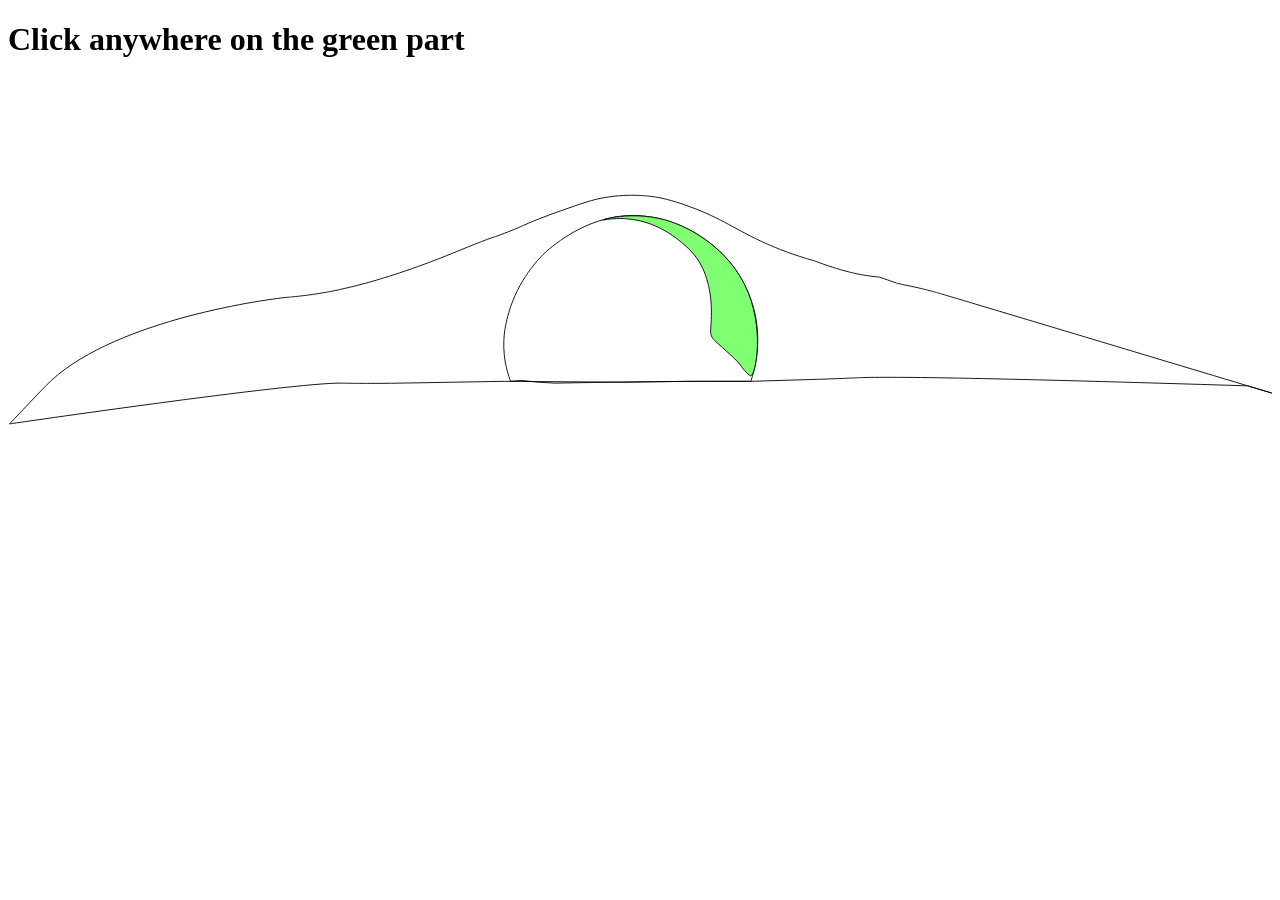
<file: Adobe Illustrator/index.html>
<!DOCTYPE html>
<html>
<head>
	<meta charset="utf-8">
	<meta name="viewport" content="width=device-width, initial-scale=1">
	<title>Jade Belt Bridge Adobe Illustrator</title>
	<h1>Click anywhere on the green part</h1>
</head>
<body>
<?xml version="1.0" encoding="UTF-8"?>
<svg xmlns="http://www.w3.org/2000/svg" viewBox="0 0 1394.78 500">
  <defs>
    <style>
      .cls-1 {
        fill: #80ff73;
      }

      .cls-1, .cls-2 {
        stroke: #000;
        stroke-miterlimit: 10;
      }

      .cls-2 {
        fill: none;
      }
    </style>
  </defs>
  <g id="Layer_2" data-name="Layer 2">
    <path class="cls-2" d="M41.64,337.5c67.79-69.74,234.14-94.8,269.12-97.94,3.96-.36,18.89-1.57,38.88-5.06,6.4-1.12,21.18-3.85,44-10,6.7-1.81,38.62-10.52,81-27,23.68-9.21,44.56-18.48,61-24,1.87-.63,9.25-3.08,19-7,7.01-2.82,12.03-5.11,14-6,14.97-6.75,30.89-12.41,41-16,23.77-8.45,35.65-12.67,50-15,27.59-4.48,49.21-1.34,57,0,4.37,.75,14.67,2.71,33.5,9.5,38.65,13.93,52.3,26.24,86.5,41.5,11.84,5.28,29.8,12.55,53,19,5.17,1.98,11.96,4.44,20,7,5.51,1.76,12.47,3.97,21,6,7.75,1.84,18.24,3.87,31,5,13.44,4.7,20,7,20,7,0,0,8.88,1.87,19,4,9.31,1.96,20.26,4.96,23.24,5.79,0,0,.36,.1,.76,.21,6.25,1.74,78.49,23.33,370,111-9-2.67-18-5.33-27-8-278.13-8.67-393.66-10.41-428-9-.87,.04-22.99,1.1-53,2-22.33,.67-44.67,1.33-67,2h-70c-23.33,.33-46.67,.67-70,1-44-.33-88-.67-132-1-38.67,.67-77.33,1.33-116,2-11.89,.2-22.49,.27-31.53,.27-17.94,0-31.05-.24-32.47-.27-52.6-.85-365.97,44.99-366,45,0,0,34.83-36.68,40-42Z"/>
    <path class="cls-2" d="M688.64,149.5c-52.98,.15-93.87,38.95-97,42-6.29,6.13-28.56,28.93-39,65-2.66,9.19-7.23,25.58-5,47,1.28,12.28,4.37,22.2,7,29,4-.33,8-.67,12-1,6.33,.67,12.67,1.33,19,2,6,.33,12,.67,18,1,18.92-.39,37.92-.72,57-1,36.28-.53,72.28-.86,108-1h51c4.25-12.32,13.18-43.65,3-81-7.63-27.98-22.55-46.7-30-55-2.76-3.07-13.19-14.41-30-25-23.34-14.71-44.56-18.88-51-20-2.26-.39-12.01-2.03-23-2Z"/>
  </g>
  <g id="Layer_3" data-name="Layer 3">
    <path class="cls-1" d="M819.64,326.5c5.12-.56,16.62-53.87-7-101-13.05-26.05-32.25-41.07-40-47-23.76-18.19-46.51-23.92-51-25-35.27-8.49-65.04,.44-65,1,.03,.43,17.84-4.46,41,1,23.98,5.65,40.25,19.24,47,25,5.59,4.77,12.13,10.45,18,20,6.06,9.86,8.5,19.15,10,25,.52,2.04,2.21,8.89,3,18,1.05,12.12,.23,24.83,0,28-.36,5.04-.65,6.42,0,9,1.32,5.24,4.47,7.32,13,15,10.62,9.57,17.39,15.66,21,21,.38,.56,2.1,3.14,5,6,2.77,2.73,4.15,4.09,5,4Z"/>
  </g>
</svg>

<div id="textbox"> 
</div>
<script src= "script.js"></script>

</body>
</html>
</file>
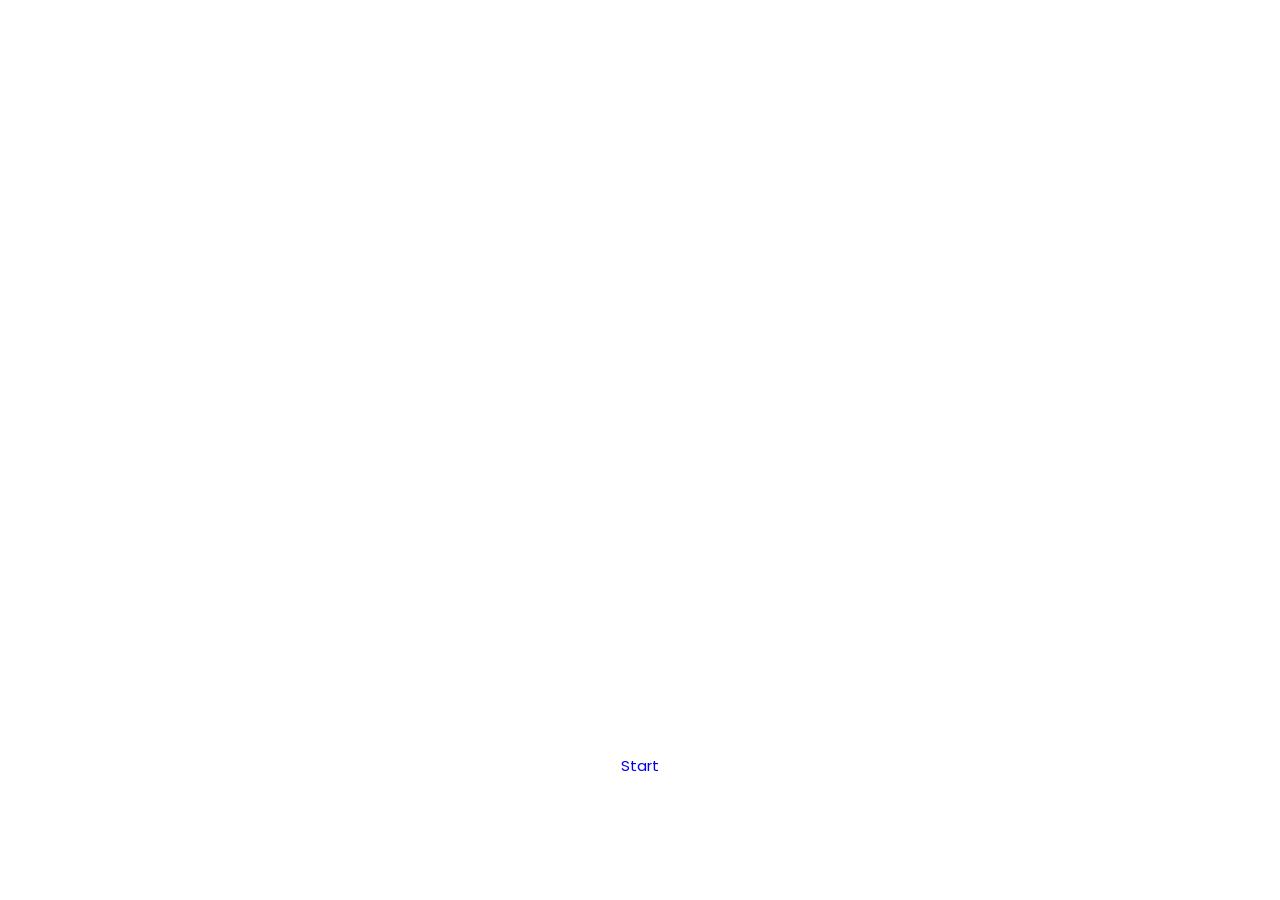
<file: Boredom to Adventure/index.html>
<!--Index Pagex -->
<!DOCTYPE html>
<html>
<head>
    <meta charset="UTF-8">
    <meta http-equiv="X-UA-Compatible" content="IE=edge">
    <meta name="viewport" content="width=device-width, initial-scale=1.0">
    <title>Background Video</title>
    <link href="style.css" rel="stylesheet">
</head>
<body>
    <!--Container div -->
    <div class="container">
        <section id="start-page">
            <audio autoplay loop>
                <source src="audio/bgsound.mp3">
                
            </audio>
            <!--back ground video-->
            <div class="video-container">
                <video id="background-video" autoplay muted loop>
                    <source src="video/titlepanel.mp4" type="video/mp4">
                    
                </video>
            </div>
            <!--Content-->
            <div class="content">
                <h1 >BOREDOM TO ADVENTURE: <br> A CHOOSE-YOUR-OWN JOURNEY THROUGH TIME</h1>
            </div>
            <!--Start button-->
            <div class="button">
                <a id="start-button" href="warm-up.html" class="name button">Start</a>
            </div>
        </section>
    </div>
</body>
</html>
</file>
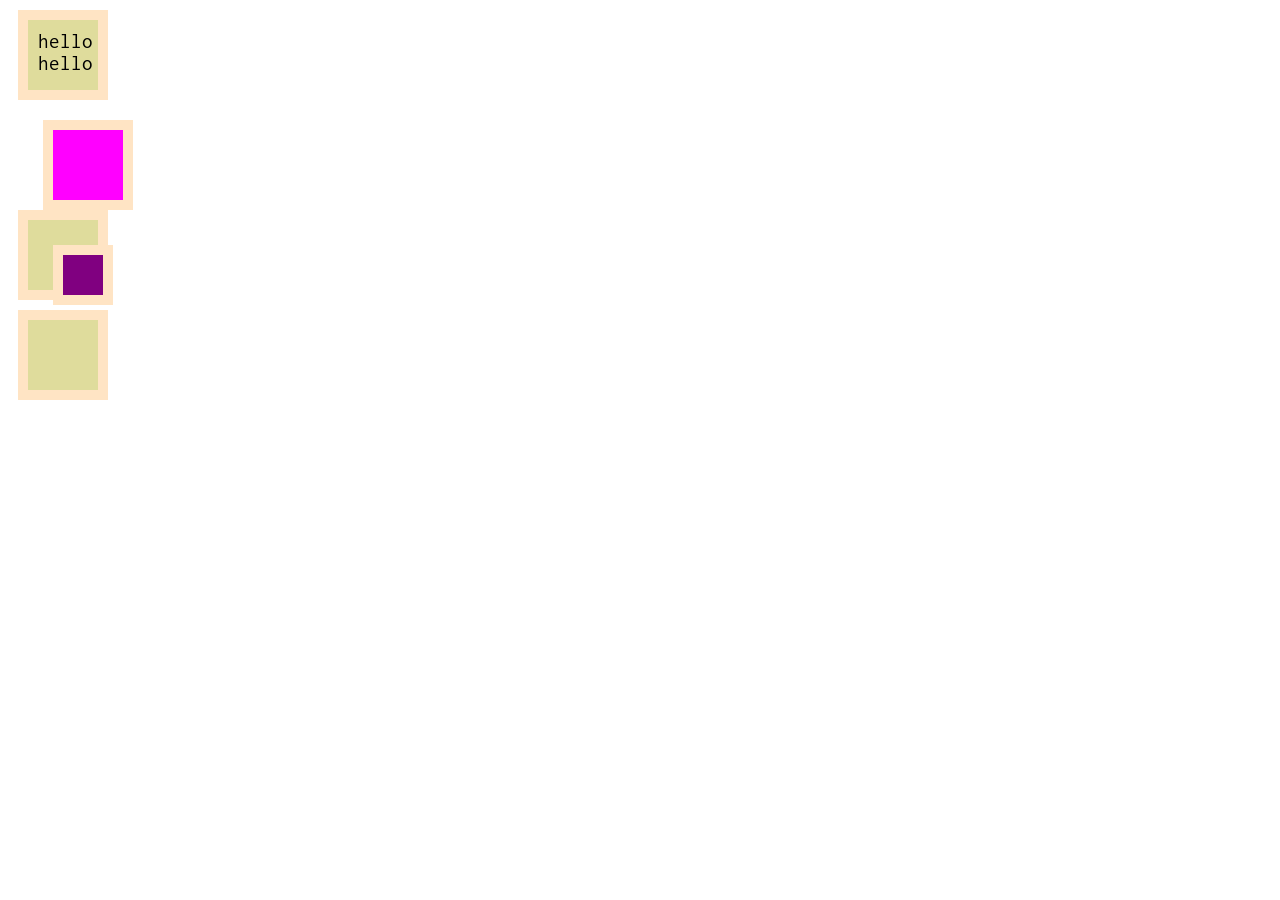
<file: HelloCSS/index.html>
<!DOCTYPE html>
<html lang="en" dir="ltr">
  <head>
    <meta charset="utf-8">
    <title>Hello CSS</title>
    <link rel="stylesheet" href="style.css">
  </head>
  <body>
    <div class="main one">
      hello hello
    </div>
    <div class="main two">
    </div>
    <div class="main five">
      <div class="main three">
      </div>
    </div>
    <div class="main four">
    </div>
  </body>
</html>
</file>
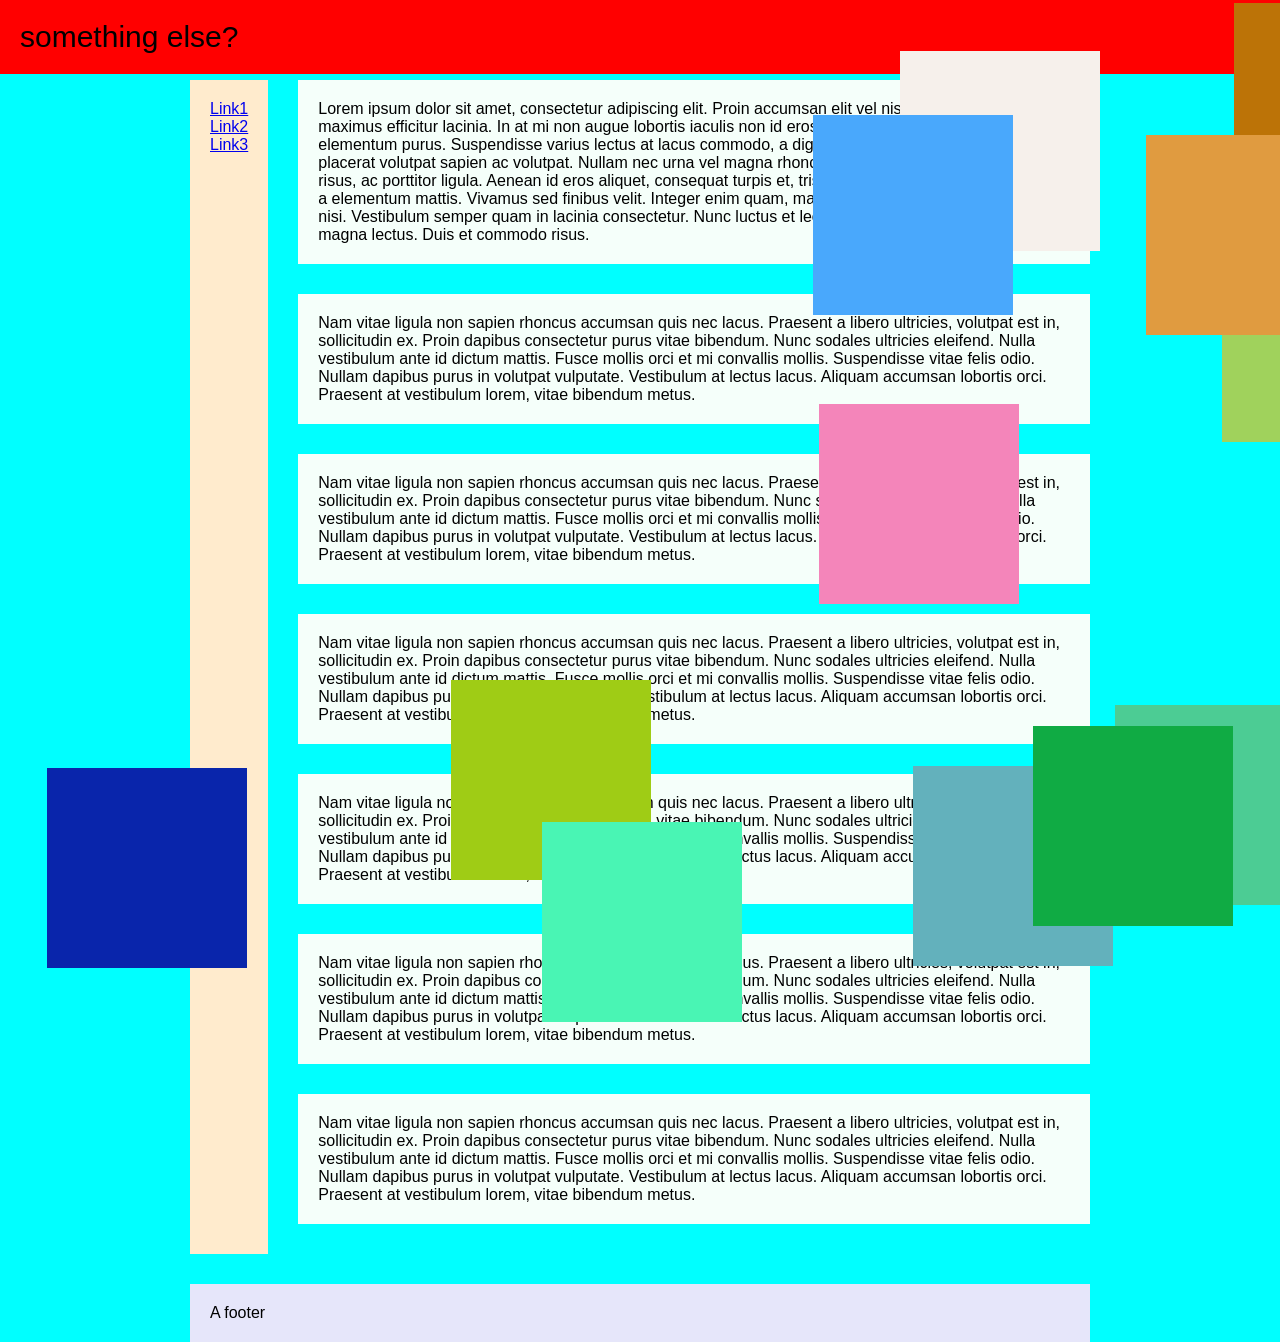
<file: HelloJS/index.html>
<!DOCTYPE html>
<html lang="en" dir="ltr">
  <head>
    <meta charset="utf-8">
    <title>Hello JS</title>
    <link rel="stylesheet" href="style.css">
    <script src="script.js" defer></script>
  </head>
  <body>
    <div id="header" class="header">
      <p>Logo</p>
    </div>
    <div class="wrapper">
      <div class="container">
        <div class="sidebar">
          <ul>
            <li><a id="popup" href="#">Link1</a></li>
            <li><a href="#">Link2</a></li>
            <li><a href="#">Link3</a></li>
          </ul>
        </div>
        <div class="main">
          <div class="section">
            Lorem ipsum dolor sit amet, consectetur adipiscing elit. Proin accumsan elit vel nisl iaculis cursus. Donec maximus efficitur lacinia. In at mi non augue lobortis iaculis non id eros. Nunc at volutpat velit, tincidunt elementum purus. Suspendisse varius lectus at lacus commodo, a dignissim augue mollis. Pellentesque placerat volutpat sapien ac volutpat. Nullam nec urna vel magna rhoncus imperdiet. Ut a consectetur risus, ac porttitor ligula. Aenean id eros aliquet, consequat turpis et, tristique nisl. Vestibulum auctor justo a elementum mattis. Vivamus sed finibus velit. Integer enim quam, maximus ac viverra ut, ornare quis nisi. Vestibulum semper quam in lacinia consectetur. Nunc luctus et lectus sit amet convallis. Fusce eu magna lectus. Duis et commodo risus.
          </div>
          <div class="section">
            Nam vitae ligula non sapien rhoncus accumsan quis nec lacus. Praesent a libero ultricies, volutpat est in, sollicitudin ex. Proin dapibus consectetur purus vitae bibendum. Nunc sodales ultricies eleifend. Nulla vestibulum ante id dictum mattis. Fusce mollis orci et mi convallis mollis. Suspendisse vitae felis odio. Nullam dapibus purus in volutpat vulputate. Vestibulum at lectus lacus. Aliquam accumsan lobortis orci. Praesent at vestibulum lorem, vitae bibendum metus.
          </div>
          <div class="section">
            Nam vitae ligula non sapien rhoncus accumsan quis nec lacus. Praesent a libero ultricies, volutpat est in, sollicitudin ex. Proin dapibus consectetur purus vitae bibendum. Nunc sodales ultricies eleifend. Nulla vestibulum ante id dictum mattis. Fusce mollis orci et mi convallis mollis. Suspendisse vitae felis odio. Nullam dapibus purus in volutpat vulputate. Vestibulum at lectus lacus. Aliquam accumsan lobortis orci. Praesent at vestibulum lorem, vitae bibendum metus.
          </div>
          <div class="section">
            Nam vitae ligula non sapien rhoncus accumsan quis nec lacus. Praesent a libero ultricies, volutpat est in, sollicitudin ex. Proin dapibus consectetur purus vitae bibendum. Nunc sodales ultricies eleifend. Nulla vestibulum ante id dictum mattis. Fusce mollis orci et mi convallis mollis. Suspendisse vitae felis odio. Nullam dapibus purus in volutpat vulputate. Vestibulum at lectus lacus. Aliquam accumsan lobortis orci. Praesent at vestibulum lorem, vitae bibendum metus.
          </div>
          <div class="section">
            Nam vitae ligula non sapien rhoncus accumsan quis nec lacus. Praesent a libero ultricies, volutpat est in, sollicitudin ex. Proin dapibus consectetur purus vitae bibendum. Nunc sodales ultricies eleifend. Nulla vestibulum ante id dictum mattis. Fusce mollis orci et mi convallis mollis. Suspendisse vitae felis odio. Nullam dapibus purus in volutpat vulputate. Vestibulum at lectus lacus. Aliquam accumsan lobortis orci. Praesent at vestibulum lorem, vitae bibendum metus.
          </div>
          <div class="section">
            Nam vitae ligula non sapien rhoncus accumsan quis nec lacus. Praesent a libero ultricies, volutpat est in, sollicitudin ex. Proin dapibus consectetur purus vitae bibendum. Nunc sodales ultricies eleifend. Nulla vestibulum ante id dictum mattis. Fusce mollis orci et mi convallis mollis. Suspendisse vitae felis odio. Nullam dapibus purus in volutpat vulputate. Vestibulum at lectus lacus. Aliquam accumsan lobortis orci. Praesent at vestibulum lorem, vitae bibendum metus.
          </div>
          <div class="section">
            Nam vitae ligula non sapien rhoncus accumsan quis nec lacus. Praesent a libero ultricies, volutpat est in, sollicitudin ex. Proin dapibus consectetur purus vitae bibendum. Nunc sodales ultricies eleifend. Nulla vestibulum ante id dictum mattis. Fusce mollis orci et mi convallis mollis. Suspendisse vitae felis odio. Nullam dapibus purus in volutpat vulputate. Vestibulum at lectus lacus. Aliquam accumsan lobortis orci. Praesent at vestibulum lorem, vitae bibendum metus.
          </div>
        </div>
      </div>
      <div class="footer">
        A footer
      </div>
    </div>
    <div class="overlay">
      Hello!
    </div>
  </body>
</html>
</file>
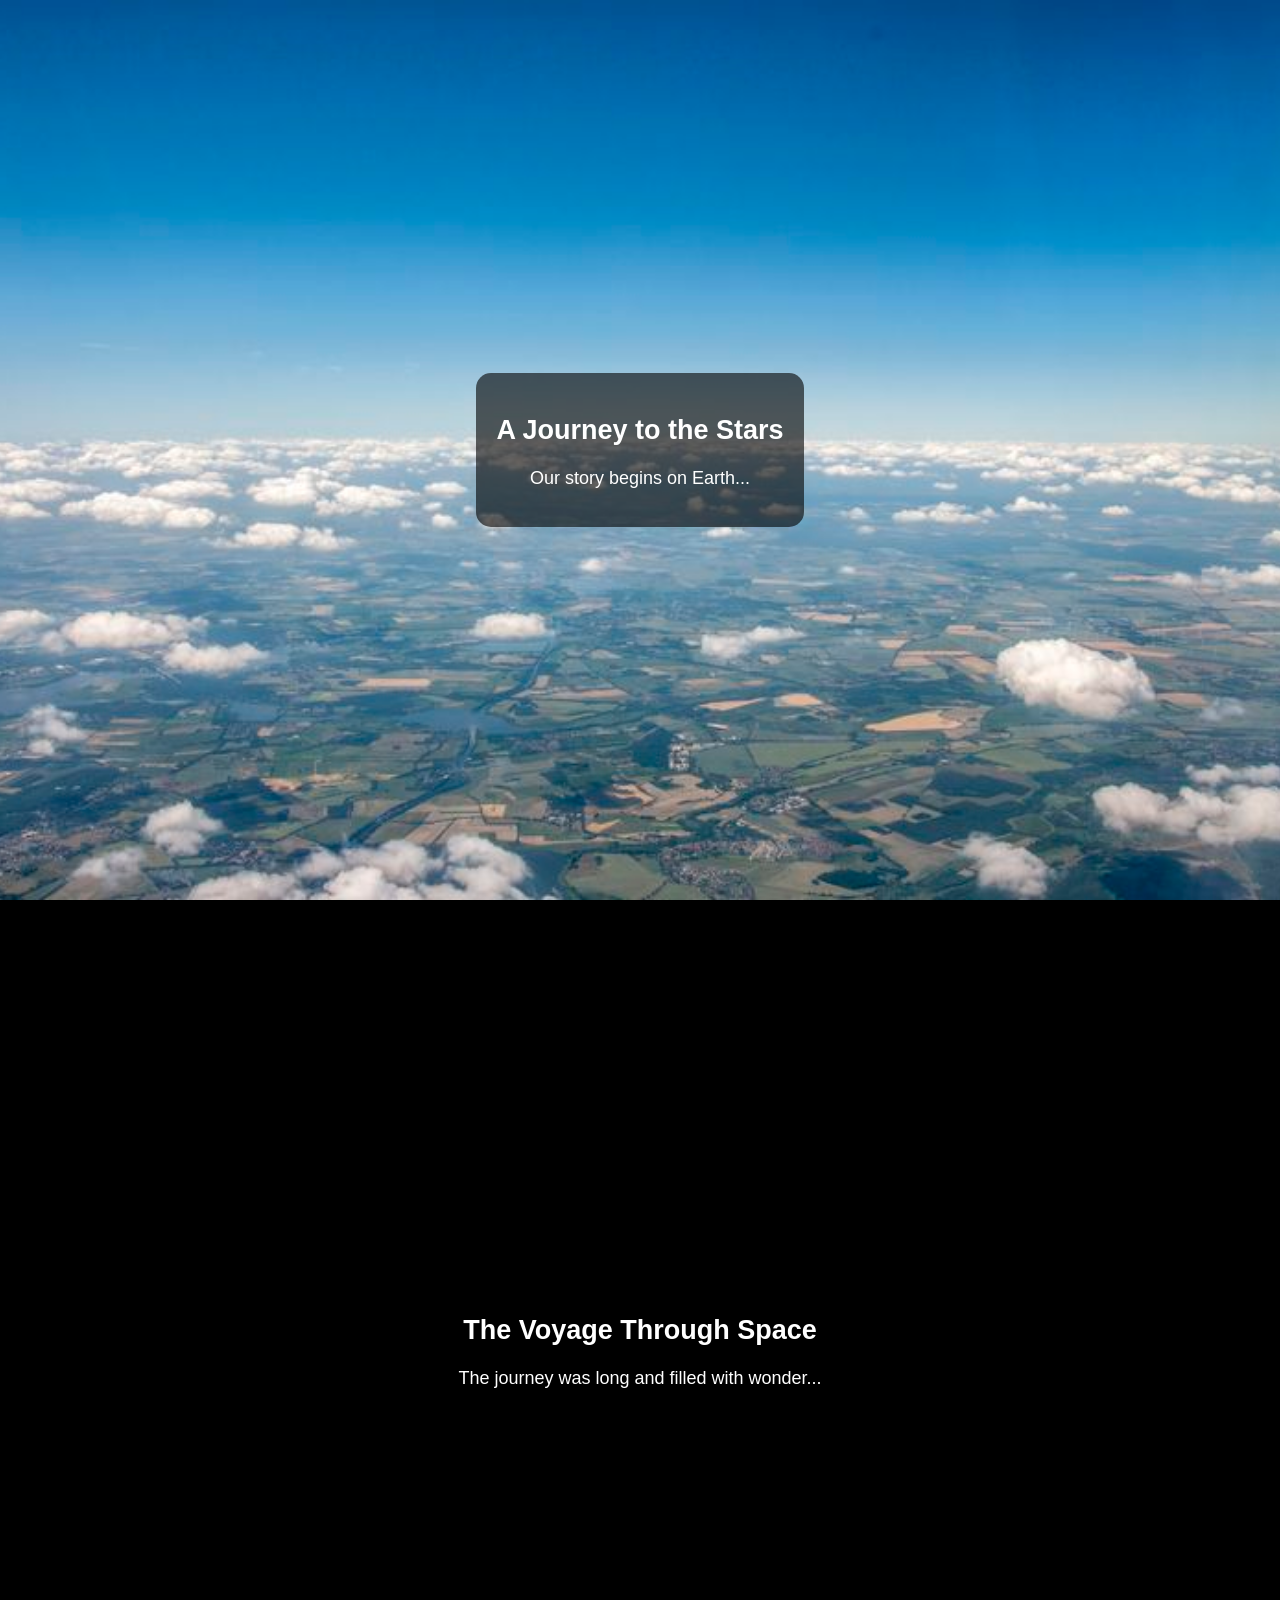
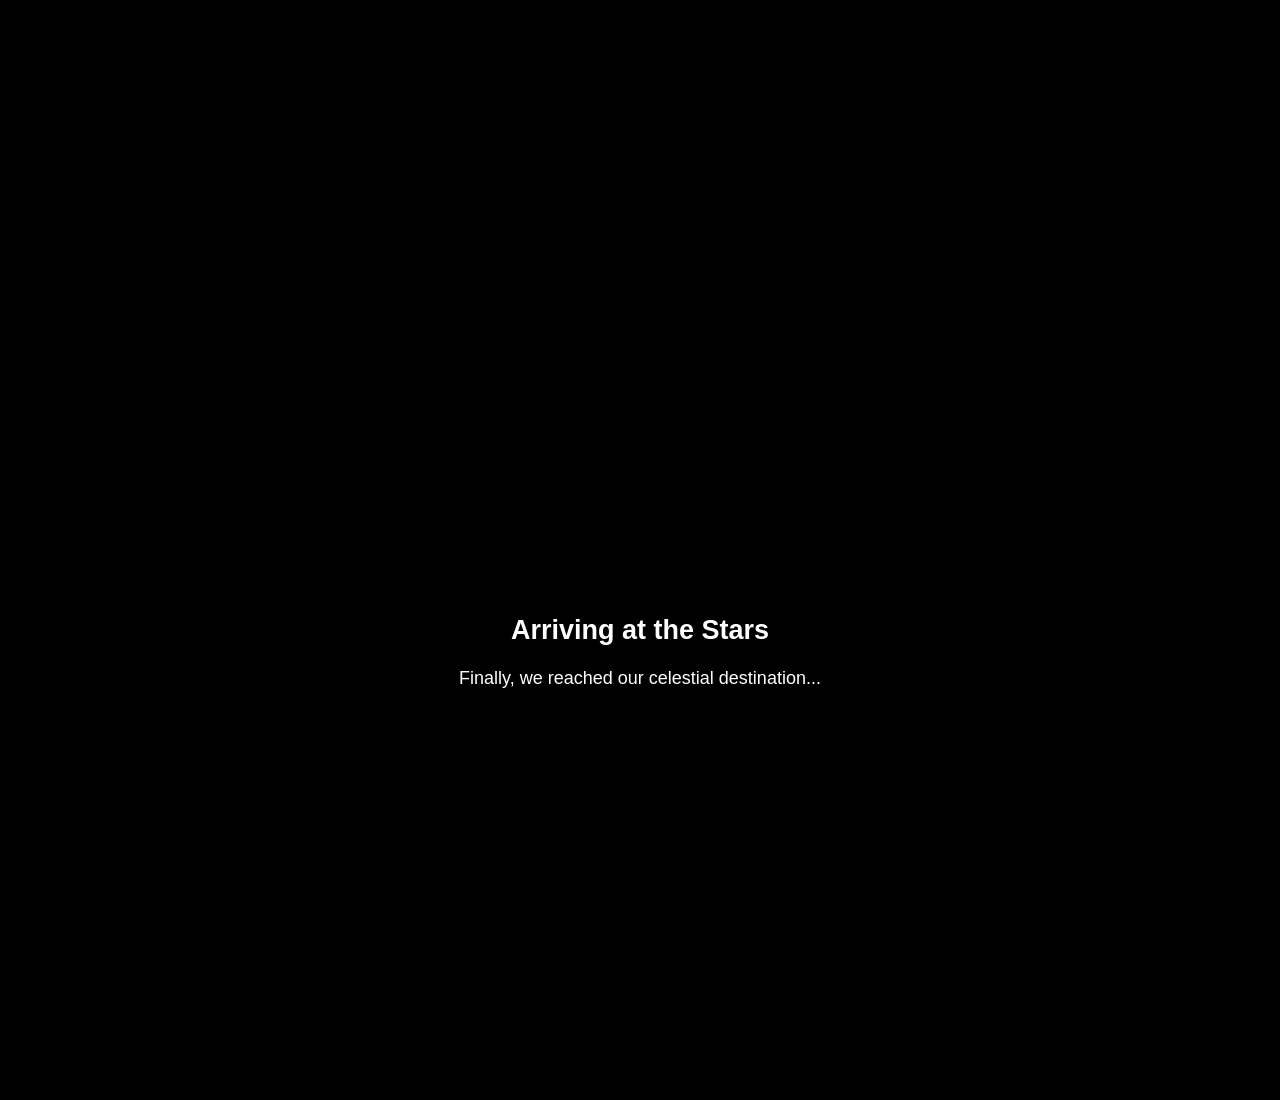
<file: parallax website/index.html>
<!DOCTYPE html>
<html>
<head>
  <link rel="stylesheet" type="text/css" href="style.css">
  <title>A Journey to the Stars</title>
</head>
<body>
  <section id="story-beginning" class="story-part">
    <div class="story-content">
      <h1>A Journey to the Stars</h1>
      <p>Our story begins on Earth...</p>
    </div>
  </section>
  <section id="story-middle" class="story-part">
    <div class="story-content">
      <h2>The Voyage Through Space</h2>
      <p>The journey was long and filled with wonder...</p>
    </div>
  </section>
  <section id="story-end" class="story-part">
    <div class="story-content">
      <h2>Arriving at the Stars</h2>
      <p>Finally, we reached our celestial destination...</p>
    </div>
  </section>
</body>
</html>
</file>
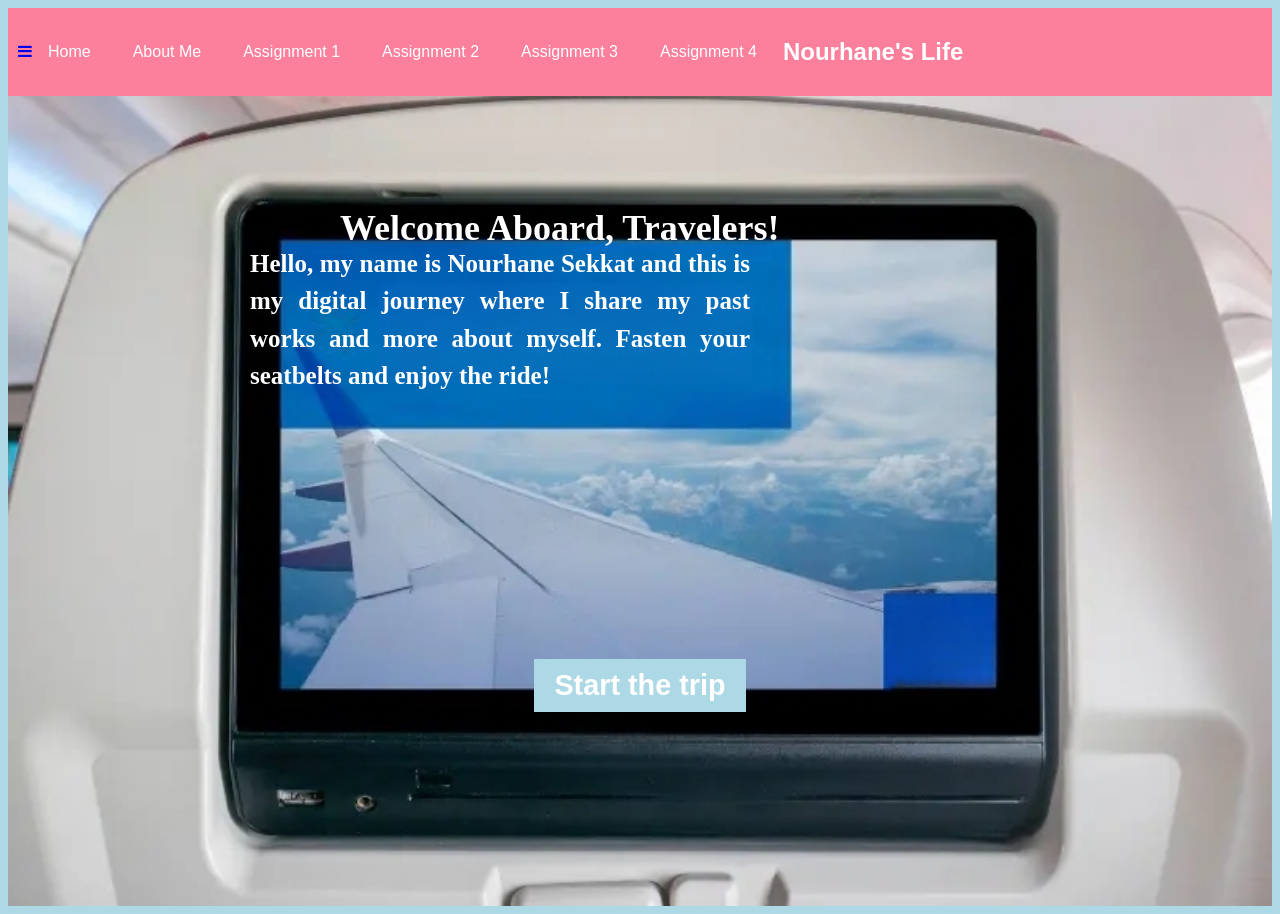
<file: portfolio/index.html>
<!DOCTYPE html>
<html>
<head>
  <title>Nourhane Sekkat's portfolio</title>
  <link rel="stylesheet" type="text/css" href="style.css">
  <meta name="viewport" content="width=device-width, initial-scale=1.0">
  <link rel="stylesheet" href="https://cdnjs.cloudflare.com/ajax/libs/font-awesome/4.7.0/css/font-awesome.min.css">

</head>
<body>
<nav>
  <a href="javascript:void(0);" class="icon" onclick="toggleNav()">
    <i class="fa fa-bars"></i> <!-- This is a hamburger menu icon that triggers the "toggleNav" function when clicked. -->
  </a>
    <ul id="navbar"><!-- Navigation bar -->
      <li><a href="#intro-screen">Home</a></li>
      <li><a href="#about-me">About Me</a></li>
      <li><a href="#assignment1">Assignment 1</a></li><!-- Navigation list -->
      <li><a href="#assignment2">Assignment 2</a></li>
      <li><a href="#assignment3">Assignment 3</a></li>
      <li><a href="#assignment4">Assignment 4</a></li>
    </ul>
    <h1>Nourhane's Life</h1><!-- Page heading -->
  </nav>
  <main>
    <div id="intro-screen"><!-- Main content -->
   <div id="intro-content"><!-- Greeting and introduction text -->
    <h2 style="bottom: 83px; color: white; font-family: Lucida Console;">Welcome Aboard, Travelers!</h2>
    <p style="text-align: justify;font-size: 25px; width: 500px; position:relative; bottom: 160px; right: 140px; color: white; font-family: georgia; ">Hello, my name is Nourhane Sekkat and this is my digital journey where I share my past works and more about myself. Fasten your seatbelts and enjoy the ride!</p>  
    </div>
      <button id="discover-button">Start the trip</button><!-- Button to start the trip -->
    </div>
    <div id="map">
      <div id="plane"></div>
     <div class="destination" id="assignment1">Assignment 1</a></div>
      <div class="destination" id="assignment2">Assignment 2</div>
      <div class="destination" id="assignment3">Assignment 3</div>
      <div class="destination" id="assignment4">Assignment 4</div>
      <div class="destination" id="about-me">About Me</div>
    </div>
    
  </main>
  <script src="https://ajax.googleapis.com/ajax/libs/jquery/1.11.1/jquery.min.js"></script><!-- Includes the jQuery library -->

  <script src="script.js"></script><!-- Links the JavaScript file -->
</body>
</html>
</file>
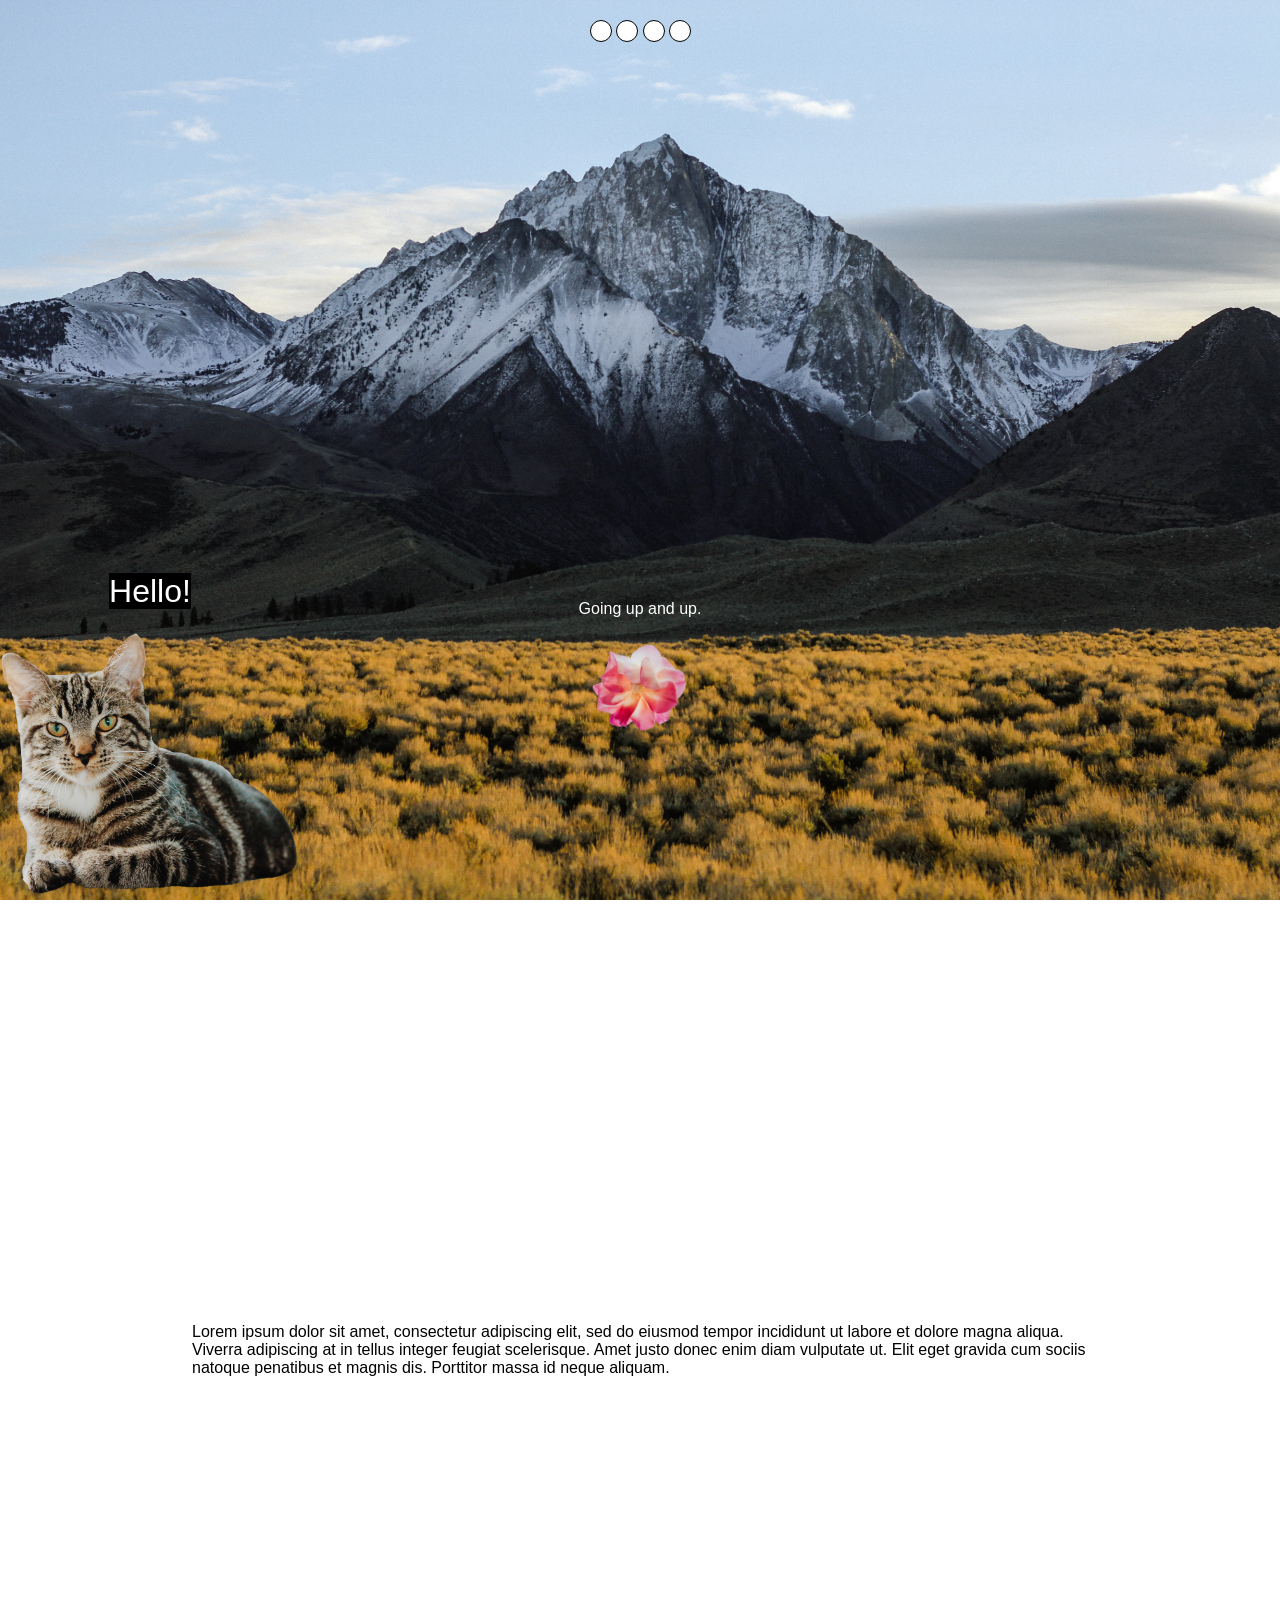
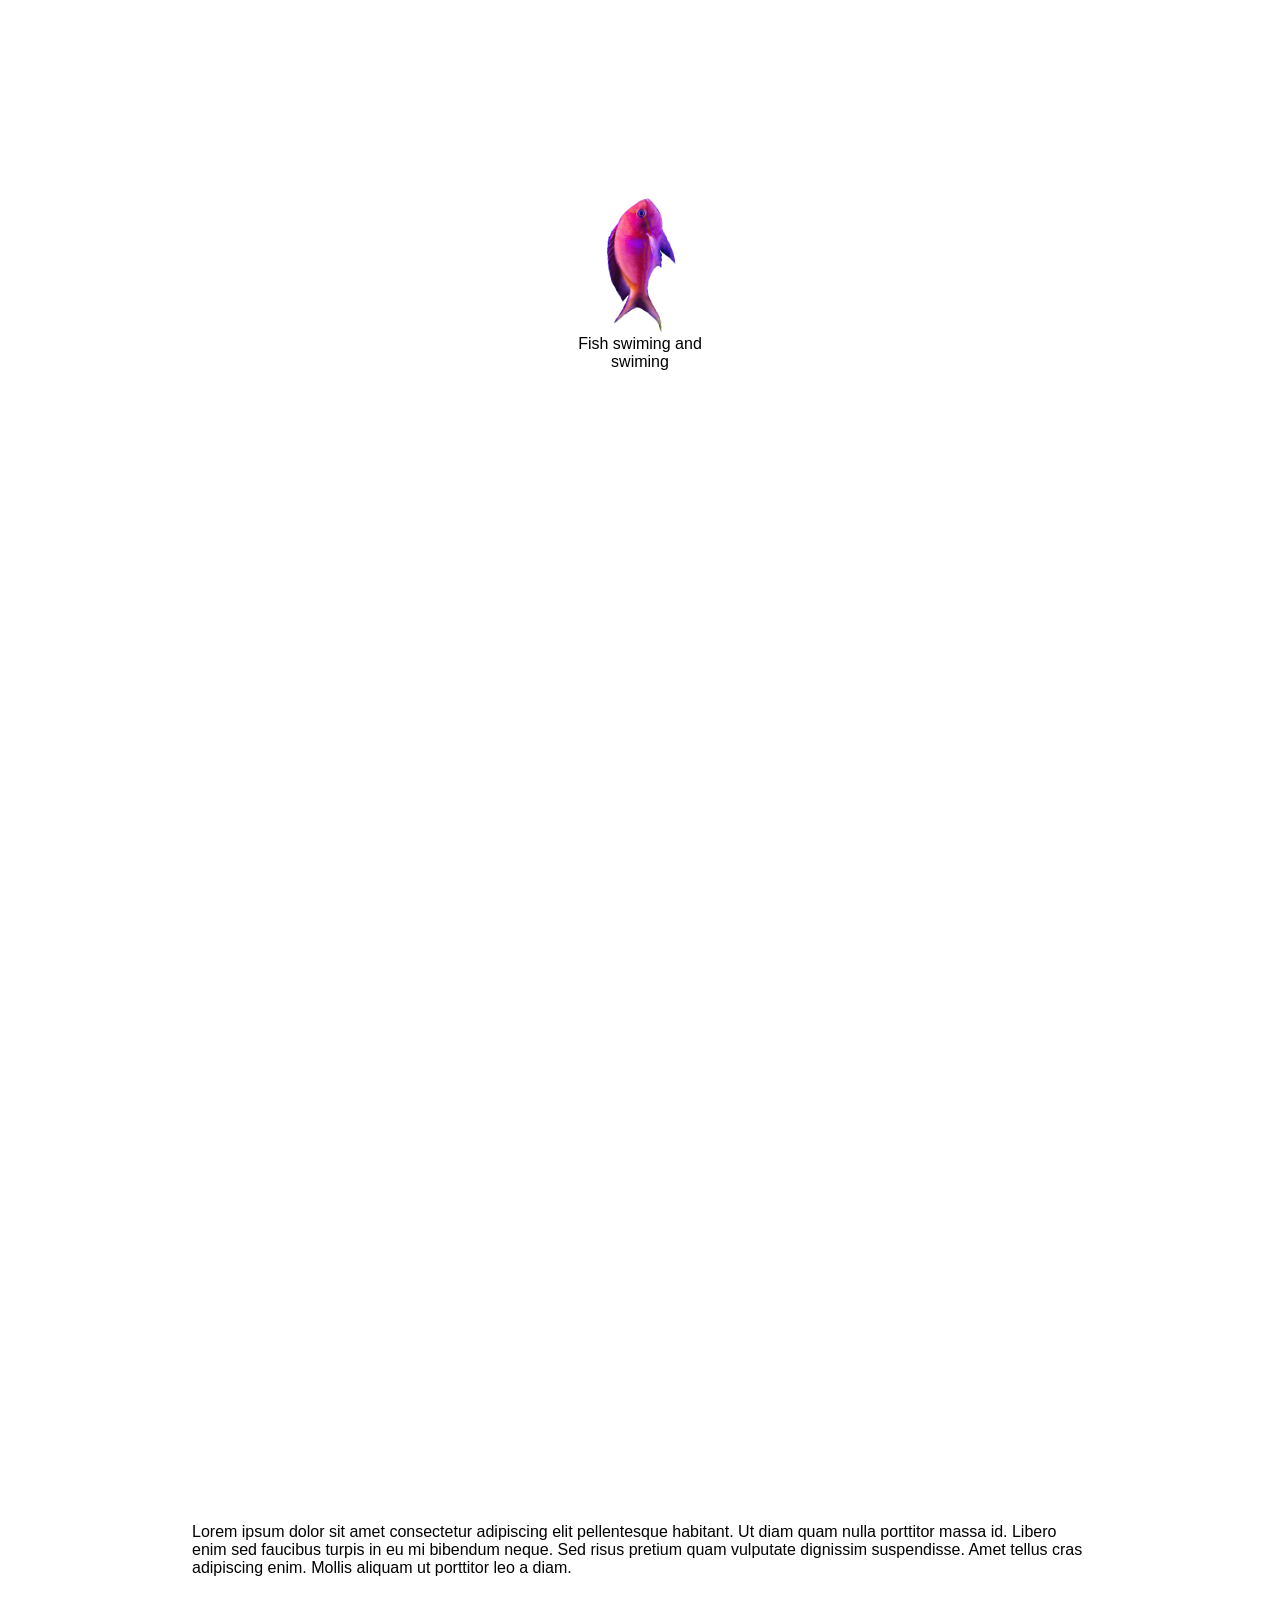
<file: Scroll Animation/index.html>
<!DOCTYPE html>
<html>
<head>
	<title>Comic Demo</title>
	<link href="style.css" rel="stylesheet">
</head>
<body>
	<!-- Navigation bar -->
	<div id="nav">
		<!-- link to divs on the same page using their id names -->
		<a href="#mountain"><div class="nav-btn" id="first-page"></div></a>
		<a href="#first-text"><div class="nav-btn" id="second-page"></div></a>
		<a href="#ocean"><div class="nav-btn" id="third-page"></div></a>
		<a href="#second-text"><div class="nav-btn" id="fourth-page"></div></a>
	</div>
	<!-- 
	Four full browser size sections:
	1. Mountain
	2. Text section
	3. Ocean
	4. Text section
	 -->
	<div id="mountain">
		<!-- Content to display inside the mountain div -->
		<div id="flower-div">
			<span id="flower-text">Going up and up.</span>
			<img id="flower" src="img/flower.png">
		</div>
	</div>
	<div id="first-text" class="text-section">
		<p class="text">Lorem ipsum dolor sit amet, consectetur adipiscing elit, sed do eiusmod tempor incididunt ut labore et dolore magna aliqua. Viverra adipiscing at in tellus integer feugiat scelerisque. Amet justo donec enim diam vulputate ut. Elit eget gravida cum sociis natoque penatibus et magnis dis. Porttitor massa id neque aliquam.</p>
	</div>
	<div id="ocean">
		<!-- Content to display inside the ocean div -->
		<div id="fish-div">
			<img id="fish" src="img/fish.png">
			<span id="fish-text">Fish swiming and swiming</span>
		</div>
	</div>
	<div id="second-text" class="text-section">
		<p class="text">Lorem ipsum dolor sit amet consectetur adipiscing elit pellentesque habitant. Ut diam quam nulla porttitor massa id. Libero enim sed faucibus turpis in eu mi bibendum neque. Sed risus pretium quam vulputate dignissim suspendisse. Amet tellus cras adipiscing enim. Mollis aliquam ut porttitor leo a diam. 
		</p>
	</div>
	<!-- Cat div position is fixed on the bottom left corner of the web page -->
	<div id="cat-div">
		<span id="cat-text">Hello!</span>
		<img id="cat" src="img/cat.png">
	</div>
</body>
</html>
</file>
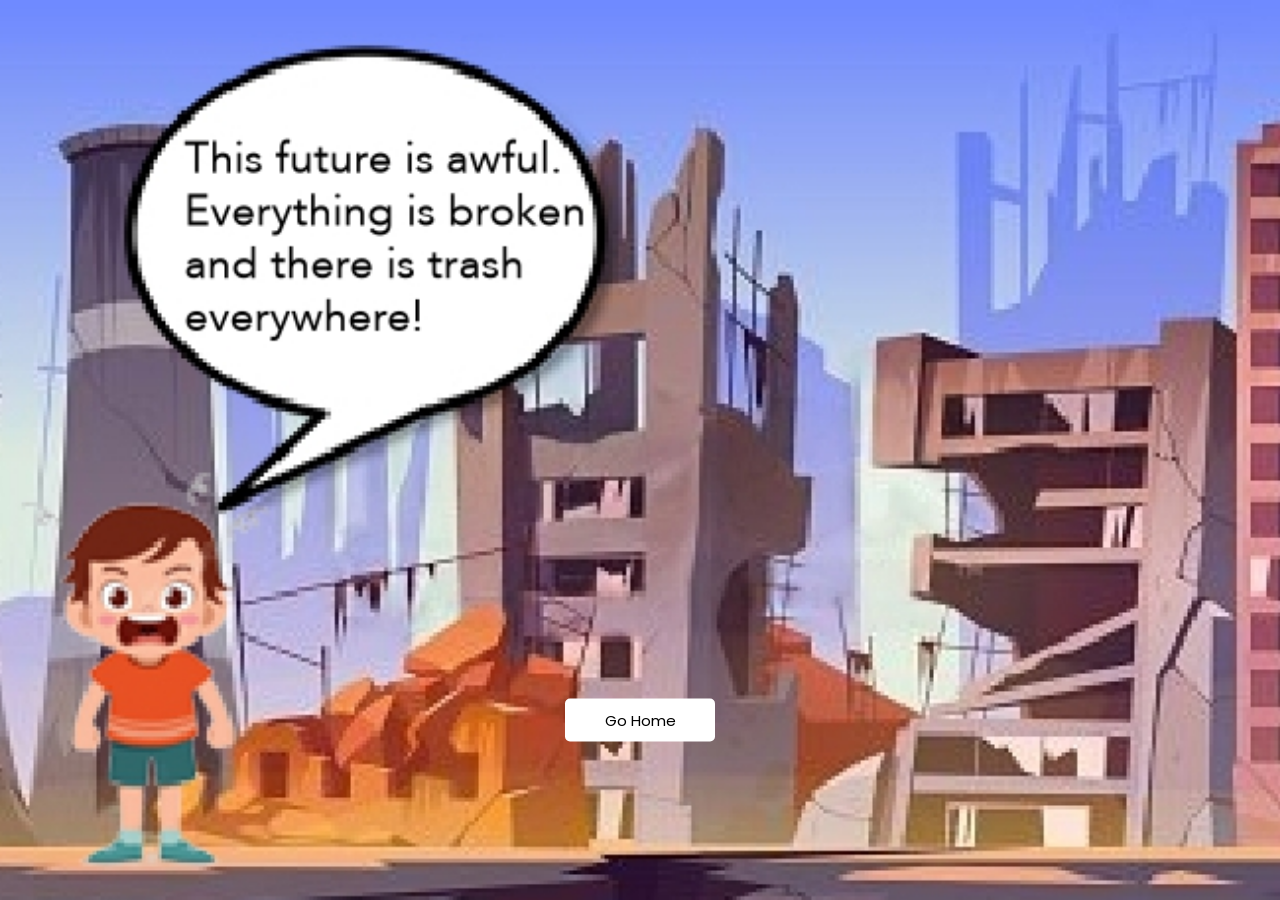
<file: Boredom to Adventure/alienWorld.html>
<!--Destroyed world page-->
<!DOCTYPE html>
<html>
<head>
    <meta charset="UTF-8">
    <meta http-equiv="X-UA-Compatible" content="IE=edge">
    <meta name="viewport" content="width=device-width, initial-scale=1.0">
    <title>Background Video</title>
    <link href="style.css" rel="stylesheet">
</head>
<body>
    <!--Page container div-->
    <div class="contain">
        <section id="section-alien">
            <!--Back ground looping audio-->
            <audio autoplay loop>
                <source src="audio/scarytone.mp3" type="audio/mpeg">
            </audio>
            <!--Button to jump to another page-->
            <div  class="button">
                <a href = "wakeUp.html" id="alien-button">Go Home</a>
            </div>
        </section>
    </div>

    
</body>
</html>
</file>
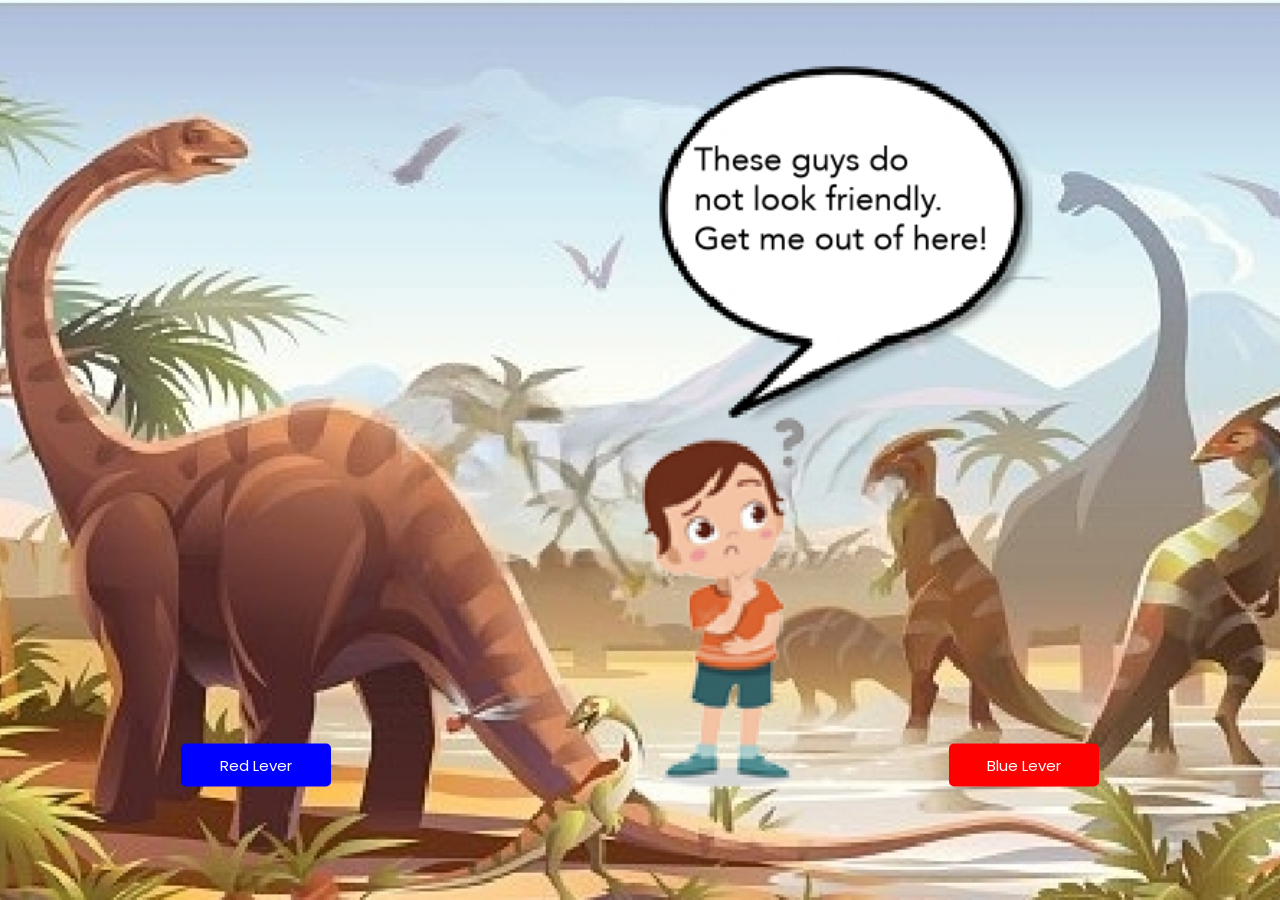
<file: Boredom to Adventure/dino.html>
<!--Dinosaur page-->
<!DOCTYPE html>
<html>
<head>
    <meta charset="UTF-8">
    <meta http-equiv="X-UA-Compatible" content="IE=edge">
    <meta name="viewport" content="width=device-width, initial-scale=1.0">
    <title>Background Video</title>
    <link href="style.css" rel="stylesheet">
</head>
<body>
    <!--Container div of the page-->
    <div class="container">
        <section id="section-dino">
            <!--looping back ground audio-->
            <audio autoplay loop>
                <source src="audio/panel3asound.mp3" type="audio/mpeg">
                <!-- If the browser doesn't support MP3 format, you can provide alternative sources here -->
            </audio>
            
            <!--Button to jump to another page-->
            <div class="button-div">
                <a id="dino-button-red" href = "oldSkool.html" class="button" >Red Lever</a>
            </div>
            <!--Button to jump to another page-->
            <div class="button-div">
                <a id="dino-button-blue" href = "techWorld.html" title="Go to the land of the unknwon" class="button">Blue Lever</a>
            </div>
        </section>
    </div>
</body>
</html>
</file>
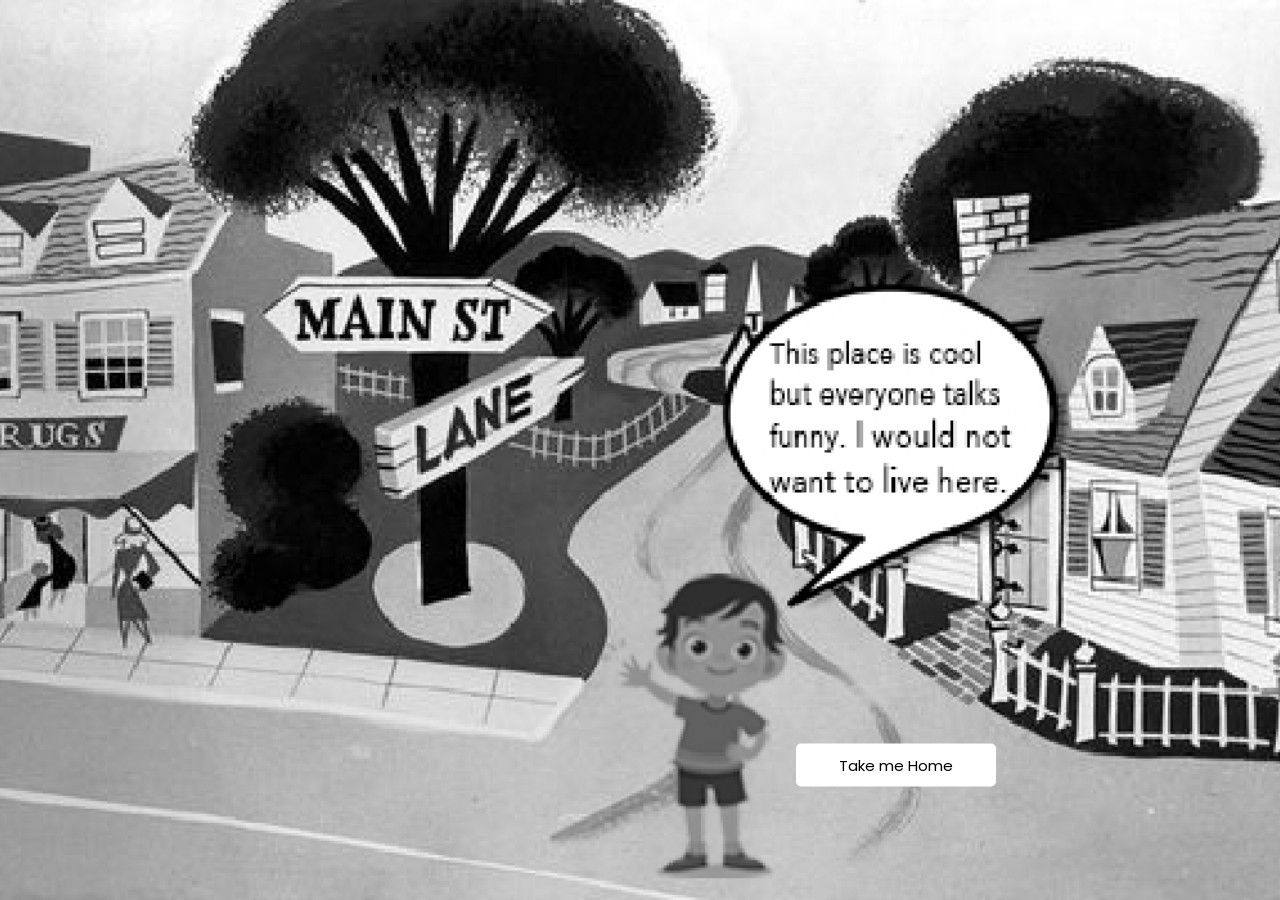
<file: Boredom to Adventure/oldSkool.html>
<!--Page for the 1920s-->

<!DOCTYPE html>
<html>
<head>
    <meta charset="UTF-8">
    <meta http-equiv="X-UA-Compatible" content="IE=edge">
    <meta name="viewport" content="width=device-width, initial-scale=1.0">
    <title>Background Video</title>
    <link href="style.css" rel="stylesheet">
</head>
<body>
    <!--Page container div-->
    <div class="container">
        <section id="section-old">
            <!--Background music looping-->
            <audio autoplay loop>
                <source src="audio/panel3bsound.mp3" type="audio/mpeg">
            </audio>
            
            <!--Button to jump to antoehr page-->
            <div class="button-div">
                <a id="old-button" href = "wakeUp.html" class="button">Take me Home</a>
            </div>
        </section>
    </div>

</body>
</html>
</file>
<file: Boredom to Adventure/style.css>
@import url('https://fonts.googleapis.com/css2?family=Poppins:wght@700&display=swap');

/*Removing the initial styles*/
* {
    margin: 0;
    padding: 0;
    box-sizing: border-box;
    font-family: sans-serif;
}

/*General section styles*/
section {
   height: 100vh;
   display: flex;
   align-items: center;
   justify-content: center;
   font-size: 24px;
   background-size: cover;
   background-position: center;

}



/*background video style*/
#video-container {
    position: fixed;
    top: 0;
    left: 0;
    width: 100%;
    height: 100%;
  }

  #background-video {
    position: absolute;
    top: 50%;
    left: 50%;
    min-width: 100%;
    min-height: 100%;
    transform: translate(-50%, -50%);

  }


/* heading text style */
  .container h1

  {
    position: absolute;
    top: 50%;
    left: 54%;
    transform: translate(-50%, -50%);
    color: #fff; /* Adjust text color as needed */
    font-size: 40px; /* Adjust text size as needed */
    font-weight: bold;
    padding: 20px;
  }


 /* Section Specific Styles*/

#section-warm 
{
    background-image: url('img/Panel1.jpg');
  
}


#section-time 
{
    background-image: url('img/image2.jpg');
}

#section-dino
{
    background-image: url('img/image3.jpg');
}

#section-old
{
    background-image: url('img/image4.jpg');
}

#section-future
{
    background-image: url('img/Panel3c.jpg');
}

#section-alien
{
    background-image: url('img/Panel3d.jpg');
}

#section-wakeUp
{
    background-image: url('img/Panel4.jpg');
}


/* General Button Styles*/
a
{
    width: 150px;
    display: inline-block;
    padding: 10px 20px;
    font-size: 15px;
    text-align: center;
    text-decoration: none;
    border-radius: 5px;
    transition: background-color 0.3s ease;
    cursor: pointer;
    font-family: Poppins;
    
}


/* Button specific styles */
#start-button 
{
    position: absolute;
    top: 85%;
    left: 50%;
    transform: translate(-50%, -50%);
    background-color: white;
    border-color: black;
    border-width: 1px;

}

#goToFuture-button
{
    position: absolute;
    top: 85%;
    left: 50%;
    transform: translate(-50%, -50%);
    background-color:red;
    color: white;
    border: none;

}

#goToPast-button
{
    position: absolute;
    top: 85%;
    left: 30%;
    transform: translate(-50%, -50%);
    background-color:blue;
    color: white;
    border: none;

}



#dino-button-red, #else-button
{
    position: absolute;
    top: 85%;
    left: 20%;
    transform: translate(-50%, -50%);
    background-color:blue;
    color: white;
    border: none;
}

#dino-button-blue, #future-button
{
    position: absolute;
    top: 85%;
    left: 80%;
    transform: translate(-50%, -50%);
    background-color: red;
    color: white;
    border: none;
}


#old-button
{
    position: absolute;
    width: 200px;
    top: 85%;
    left: 70%;
    transform: translate(-50%, -50%);
    background-color: white;
    color: black;
    border: none
}



#alien-button
{
    position: absolute;
    top: 80%;
    left: 50%;
    transform: translate(-50%, -50%);
    background-color: white;
    color: black;
    border: none;
}

#back-button
{
    position: absolute;
    width: 200px;
    top: 85%;
    left: 50%;
    transform: translate(-50%, -50%);
    background-color: white;
    color: black;
    border: none;
}






/*Button hover styles*/
#start-button:hover
{
    background-color: violet;
    color: black;
 }

 #old-button:hover
 {
   background-color: black;
   color: white;
 }


 #alien-button:hover
{
    background-color: green;
    color: white;
}


#back-button:hover
{
    background-color: red;
    color: white;
}

#dino-button-blue:hover, #dino-button-red:hover , #else-button:hover, #future-button:hover
{
    background-color: white;
    color: black;
}
</file>
<file: HelloCSS/style.css>
@import url('https://fonts.googleapis.com/css2?family=Inconsolata:wght@300&display=swap');

html {
  font-size: 14px;
  font-family: 'Inconsolata', monospace;
}

.main {
  font-size: 1.5rem;
  color: black;
  background-color: rgba(191, 185, 59, .5);
  margin: 10px;
  padding: 10px;
  border: 10px solid bisque;
  width: 50px;
  height: 50px;
  display: block;
  vertical-align: top;
}

.one {

}

.two {
  background-color: fuchsia;
  position: relative;
  top: 10px;
  left: 25px;
}

.three {
  background-color: purple;
  position: absolute;
  top: 15px;
  left: 15px;
  width: 20px;
  height: 20px;
  z-index: 10;
}

.four {

}

.five {
  position: relative;
}
</file>
<file: HelloJS/style.css>
html {
  font-size: 16px;
  font-family: helvetica, sans-serif;
}

body, ul, p {
  margin: 0;
  padding: 0;
}

ul {
  list-style: none;
}

body {
  text-align: center;
}

.wrapper {
  display: inline-block;
  text-align: left;
  min-width: 400px;
  max-width: 900px;
  margin: 80px 50px 0 50px;
}

.header {
  width: 100%;
  text-align: left;
  position: fixed;
  background-color: cadetblue;
  padding: 20px;
}

.container {
  display: flex;
}

.sidebar {
  margin-right: 30px;
  padding: 20px;
  background-color: blanchedalmond;
}

.section {
  margin-bottom: 30px;
  padding: 20px;
  background-color: mintcream;
}

.footer {
  background-color: lavender;
  margin-top: 30px;
  padding: 20px;
}

.overlay {
  display: none;
  position: fixed;
  width: 100%;
  height:100%;
  background-color: cornsilk;
  top: 0;
  left: 0;
}
</file>
<file: parallax website/style.css>
body, html {
  height: 100%;
  margin: 0;
  font: 18px Arial, sans-serif;
}

.story-part {
  min-height: 100%;
  background-attachment: fixed;
  background-size: cover;
  background-repeat: no-repeat;
  background-position: center;
  width: 100%;
  padding: 50px;
  box-sizing: border-box;
  display: flex;
  align-items: center;
  justify-content: center;
}

.story-content {
  text-align: center;
  max-width: 600px;
  background-color: rgba(0, 0, 0, 0.6);  /* Semi-transparent black */
  padding: 20px;
  border-radius: 15px;
}

h1, h2, p {
  color: white;
}

#story-beginning {
  background-image: url('earth.jpg');
  background-color: #7ec0ee;
}

#story-middle {
  background-image: url('space.jpg');
  background-color: #000;
}

#story-end {
  background-image: url('stars.jpg');
  background-color: #000;
}
</file>
<file: portfolio/style.css>
body {
  background-color: #ADD8E6; /* Setting the background color for the entire page */
  font-family: Arial, sans-serif; /* The default font for the page */
}
/* Navigation Bar */
nav {
  background-color: #fc7f9c;
  display: flex; 
  justify-content: space-between;
  align-items: center;
  padding: 10px;
}

nav h1 {
  color: white;
  text-align: left;
  flex-grow: 1;
}
/* Navigation links */
ul#navbar {
  list-style-type: none;
  margin: 0;
  padding: 0;
  overflow: hidden;
  display: flex;
  justify-content: flex-end;
}

ul#navbar li {
  margin-right: 10px;
}

ul#navbar li a {
  display: block;
  color: white;
  text-align: right;
  padding: 14px 16px;
  text-decoration: none;
}

ul#navbar li a:hover {
  background-color: deeppink;
}

.container1 {
  text-align: center;
  padding: 20px;
}

h2 {
  font-size: 1.5em;
  font-weight: bold;
  margin-top: 0;
  margin-bottom: 1em;
  position: relative;
  left: 0;
}

p {
  width: 80%;
  margin: 10% auto;
  padding-top: 0.5em;
  font-size: 1.2em;
  color: #333;
  line-height: 1.5;
  font-weight: bold;
}

img {
  width: 60%;
  max-width: 100%;
  display: block;
  margin: 2em auto 0;
}

/* Carousel Image Container */
.img-container {
  position: relative;
}

.overlay {
  position: absolute;
  top: 0;
  bottom: 0;
  left: 20%;
  right: 0;
  opacity: 0;
  transition: .5s ease;
  background-color: #fc7f9c;
  width: 60%;
}

.overlay2 {
  position: relative;
  top: 40%;
  bottom: 0;
  left: 25%;
  right: 0;
  opacity: 1;
  transition: .5s ease;
  background-color: #fc7f9c;
  width: 20%;
  height: %;
  text-align: center;
}
/* When img-container is hovered, the overlay becomes fully visible */
.img-container:hover .overlay {
  opacity: 1;
}

.textov {
  color: white;
  font-size: 30px;
  position: absolute;
  top: 50%;
  left: 50%;
  transform: translate(-50%, -50%);
  text-align: center;
}
/* Intro Screen */
/* Styles for the intro screen, including setting a background image */
#intro-screen {
  display: flex;
  flex-direction: column;
  justify-content: center;
  align-items: center;
  height: 40vh;
  background-color: #333;
  font-size: 1.5em;
  padding: 225px;
  background-image: url('flightscreen.jpg');
  background-repeat: no-repeat;
  background-size: cover;
  background-position: center;
}
/* Styles for the content within the intro screen */
#intro-content {
  position: relative;
  width: 80%;
  max-width: 600px; 
  margin-bottom: 1em;
  color: white;
  font-family: georgia;
}

/* Styles for the "Discover" button */
#discover-button {
  margin-top: 20px;
  padding: 10px 20px;
  font-size: 1.2em;
  color: white;
  background-color: #ADD8E6;
  border: none;
  cursor: pointer;
  font-weight: bold;
}
  /* Styles for the map, including setting a background image and initially hiding it */
#map {
  display: none;
  position: relative;
  height: 1000px;
  background-image: url('worldmap.jpg');
  background-size: contain;
  background-repeat: no-repeat;
}
  /* Styles for the destination markers on the map */

.destination {
  position: absolute;
  background-color: white;
  padding: 5px;
  cursor: pointer;
}
/* Styles for each specific destination marker, positioning them at different spots on the map */

#assignment1 { top: 10%; left: 20%; }
#assignment2 { top: 20%; left: 60%; }
#assignment3 { top: 50%; left: 30%; }
#assignment4 { top: 70%; left: 80%; }
#about-me { top: 45%; left: 40%; }
  /* Styles for the plane marker, including setting a background image and creating a transition for its movement */

#plane {
  position: absolute;
  top: 0;
  left: 0;
  width: 200px;
  height: 200px;
  background-image: url('plane_icon.png');
  background-size: contain;
  background-repeat: no-repeat;
  transition: top 2s, left 2s;
}
 /* Responsive styles for smaller screens */
@media screen and (max-width: 600px) {
  nav.responsive {
    display: block; /* Show the navigation on small screens */
  }

  nav h1 {
    text-align: center; /* Center the navigation heading */
  }

  ul#navbar {
    flex-direction: column;
    align-items: center;
  }

  ul#navbar li {
    margin-bottom: 5px;
  }

  .container1 {
    padding: 10px;
  }

  h2 {
    font-size: 1.2em;
    margin-bottom: 0.5em;
  }

  p {
    width: 100%;
    margin-bottom: 1em;
    padding-top: 0.3em;
    font-size: 1em;
  }

  img {
    width: 90%;
    margin-bottom: 1em;
  }

  .textov {
    font-size: 20px;
  }
  .overlay {
    position: absolute;
    top: 0;
    bottom: 0;
    left: 0%;
    right: 0;
    opacity: 0.5;
    transition: .5s ease;
    background-color: #fc7f9c;
    width: 100%;
  }
}
</file>
<file: Scroll Animation/style.css>
html{
	/* Set height of the html page to 100% of the browser height */
	height: 100%;
	/* Hide horizontal scroll */
	overflow-x: hidden;
	font-family: 'Helvetica', sans-serif;
}

body{
	/* Set height of the body to 100% -- separated out of html to allow scrollTo animation */
	height: 100%;
	margin: 0px;
}

/* 
Navigation Bar 
*/
#nav{
	/* Fix navigation bar at the top middle of the web page */
    position: fixed;
    /* calc() CSS function calculates numbers of different units */
    left: calc(50% - 50px);
    top: 20px;
    /* Display nav bar on top of everything else */
    z-index: 1;
}

.nav-btn{
	width: 20px;
    height: 20px;
    /* Make square div into a circle */
    border-radius: 50%;
    background-color: white;
    border: 1px solid black;
    display: inline-block;
    cursor: pointer;
    /* transition changes in background-color */
    transition: background-color 0.5s;
}

/* When a nav-btn is hovered on, set background-color to black */
.nav-btn:hover{
	background-color: black;
}

/* 
Cat Div
*/
#cat-div{
	/* Fix cat div in the bottom left corner of the web page */
	position: fixed;
	bottom: 0px;
	left: 0px;
	width: 300px;
	text-align: center;
}

#cat{
	width: 300px;
	margin-top: 18px;
}

#cat-text{
	color: white;
	background-color: black;
	font-size: 32px;
}

/* 
Parallax: Mountain and Ocean sections;
*/
#mountain, #ocean{
	/* Set height of div to 100% */
	height: 100%;
	/* The bottom three background CSS settings create parallax effect */
	background-attachment: fixed;
	background-size: cover;
	background-position: center;
}

#mountain{
	/* Set background image of mountain section using url() function */
	background-image: url('img/mountain.jpg');
}

#ocean{
	/* Set background image of ocean section using url() function */
	background-image: url('img/ocean.jpg');
}

/* 
Flower div inside Mountain section
*/
#flower-div{
    position: relative;
    width: 150px;
    text-align: center;
    top: calc(100% - 300px);
    left: calc(50% - 75px);
}

#flower{
	width: 100px;
	margin-top: 25px;
}

#flower-text{
	color: white;
}

/* 
Fish div inside Ocean section
*/
#fish-div{
    position: relative;
    width: 180px;
    text-align: center;
    left: calc(50% - 90px);
}

#fish-text{
	color: black;
	background: white;
}

#fish{
    width: 75px;
    display: block;
    margin: auto;
    transform: rotate(-10deg);
}

/* 
Text sections after Mountain and Ocean sections
*/
.text-section{
	/* Center text in the middle of browser using flexbox */
	height: 100%;
	display: flex;
	justify-content: center;
	align-items: center;
}

.text{
	width: 70%;
}
</file>
